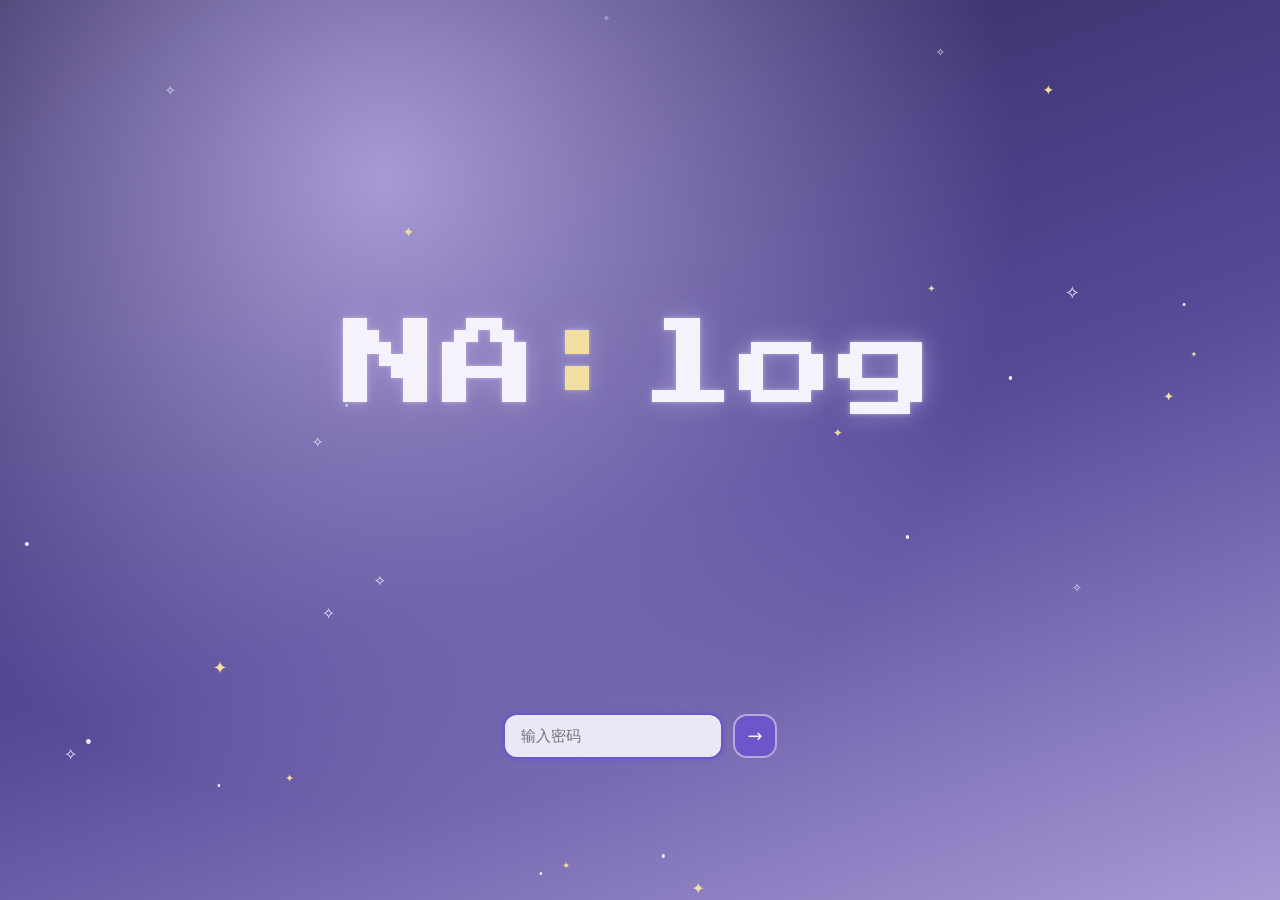
<file: index.html>
<!DOCTYPE html>
<html lang="zh-CN">
<head>
<meta charset="UTF-8">
<meta name="viewport" content="width=device-width, initial-scale=1.0">
<title>NA:log</title>
<link rel="stylesheet" href="css/base.css">
<link rel="stylesheet" href="css/login.css">
</head>
<body class="y2k-bg">

  <div id="sparkle-layer"></div>

  <main id="login-screen" class="login-screen">
    <div class="logo-area">
      <div class="logo">
        <span class="logo-text">NA<span class="logo-colon">:</span>log</span>
      </div>
    </div>

    <div class="form-area">
      <form id="login-form" class="login-form" autocomplete="off">
        <input
          id="password-input"
          class="password-input"
          type="password"
          placeholder="输入密码"
          autocomplete="off"
          autofocus
        >
        <button id="submit-btn" class="submit-btn" type="submit" aria-label="进入">→</button>
      </form>

      <p id="login-error" class="login-error">密码不对，再想想？</p>
    </div>
  </main>

  <div id="unlock-flash" class="unlock-flash"></div>

  <script src="js/sparkle.js"></script>
  <script src="js/crypto.js"></script>
  <script src="js/auth.js"></script>
  <script src="js/login.js"></script>
</body>
</html>
</file>
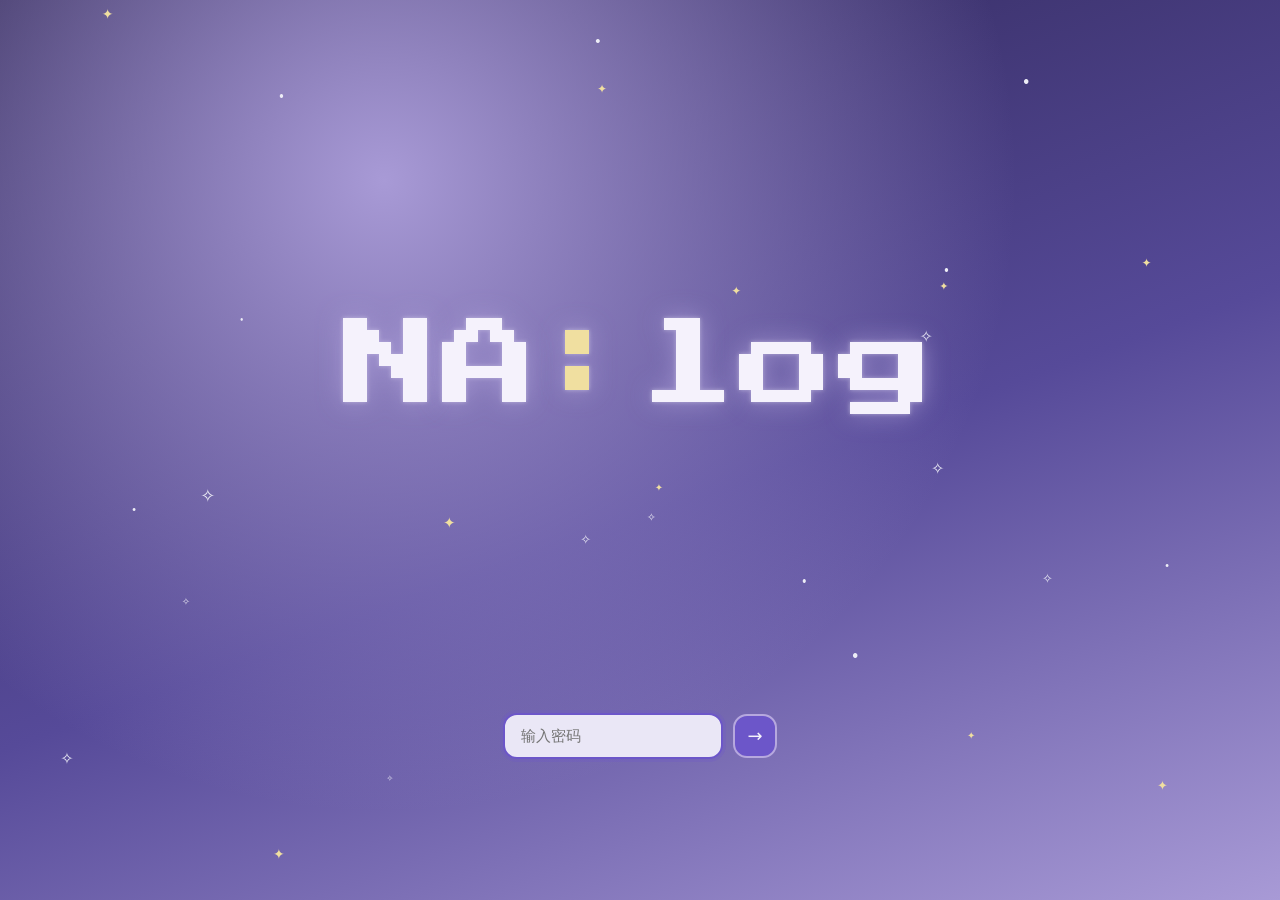
<file: desktop.html>
<!DOCTYPE html>
<html lang="zh-CN">
<head>
<meta charset="UTF-8">
<meta name="viewport" content="width=device-width, initial-scale=1.0">
<title>NA:log</title>
<link rel="stylesheet" href="css/base.css">
<link rel="stylesheet" href="css/desktop.css">
</head>
<body class="y2k-bg">

  <div id="sparkle-layer"></div>

  <main class="desktop-frame">
    <header class="desktop-header">
      <span class="desktop-title">NA<span class="logo-colon">:</span>log</span>
    </header>

    <div class="app-grid">

      <a class="app-icon" href="logs.html">
        <span class="app-tile tile-logs">
          <svg viewBox="0 0 16 16" class="app-svg">
            <rect x="2" y="3" width="12" height="8" rx="1" fill="currentColor"/>
            <rect x="4" y="12" width="3" height="2" fill="currentColor"/>
            <rect x="4" y="5" width="8" height="1.5" fill="#fff" opacity="0.6"/>
            <rect x="4" y="7.5" width="6" height="1.5" fill="#fff" opacity="0.6"/>
          </svg>
        </span>
        <span class="app-label">Logs</span>
      </a>

      <a class="app-icon" href="likes.html">
        <span class="app-tile tile-likes">
          <svg viewBox="0 0 16 16" class="app-svg">
            <path d="M8 13 2 8a3 3 0 0 1 5-3l1 1 1-1a3 3 0 0 1 5 3z" fill="currentColor"/>
          </svg>
        </span>
        <span class="app-label">Likes</span>
      </a>

      <a class="app-icon" href="import.html">
        <span class="app-tile tile-import">
          <svg viewBox="0 0 16 16" class="app-svg">
            <rect x="2" y="11" width="12" height="2" fill="currentColor"/>
            <rect x="7" y="2" width="2" height="6" fill="currentColor"/>
            <rect x="4.5" y="6.5" width="7" height="2" fill="currentColor" transform="rotate(45 8 7.5)"/>
            <rect x="4.5" y="6.5" width="7" height="2" fill="currentColor" transform="rotate(-45 8 7.5)"/>
          </svg>
        </span>
        <span class="app-label">Import</span>
      </a>

      <span class="app-icon disabled" aria-disabled="true">
        <span class="app-tile tile-placeholder">
          <svg viewBox="0 0 16 16" class="app-svg">
            <path d="M2 9 Q5 5 8 9 T14 9" stroke="currentColor" stroke-width="1.6" fill="none"/>
          </svg>
        </span>
        <span class="app-label">River</span>
      </span>

      <span class="app-icon disabled" aria-disabled="true">
        <span class="app-tile tile-placeholder">
          <svg viewBox="0 0 16 16" class="app-svg">
            <rect x="3" y="9" width="2" height="5" fill="currentColor"/>
            <rect x="7" y="5" width="2" height="9" fill="currentColor"/>
            <rect x="11" y="2" width="2" height="12" fill="currentColor"/>
          </svg>
        </span>
        <span class="app-label">Counts</span>
      </span>

      <span class="app-icon disabled" aria-disabled="true">
        <span class="app-tile tile-placeholder">
          <svg viewBox="0 0 16 16" class="app-svg">
            <path d="M8 1 10 6 15 6.5 11 10 12 15 8 12.3 4 15 5 10 1 6.5 6 6Z" fill="currentColor"/>
          </svg>
        </span>
        <span class="app-label">Stars</span>
      </span>

      <span class="app-icon disabled" aria-disabled="true">
        <span class="app-tile tile-placeholder">
          <svg viewBox="0 0 16 16" class="app-svg">
            <circle cx="8" cy="8" r="2.4" fill="none" stroke="currentColor" stroke-width="1.6"/>
            <rect x="7.2" y="1" width="1.6" height="2.4" fill="currentColor"/>
            <rect x="7.2" y="12.6" width="1.6" height="2.4" fill="currentColor"/>
            <rect x="1" y="7.2" width="2.4" height="1.6" fill="currentColor"/>
            <rect x="12.6" y="7.2" width="2.4" height="1.6" fill="currentColor"/>
          </svg>
        </span>
        <span class="app-label">Setting</span>
      </span>

    </div>
  </main>

  <script src="js/sparkle.js"></script>
  <script src="js/crypto.js"></script>
  <script src="js/auth.js"></script>
  <script src="js/desktop.js"></script>
</body>
</html>
</file>
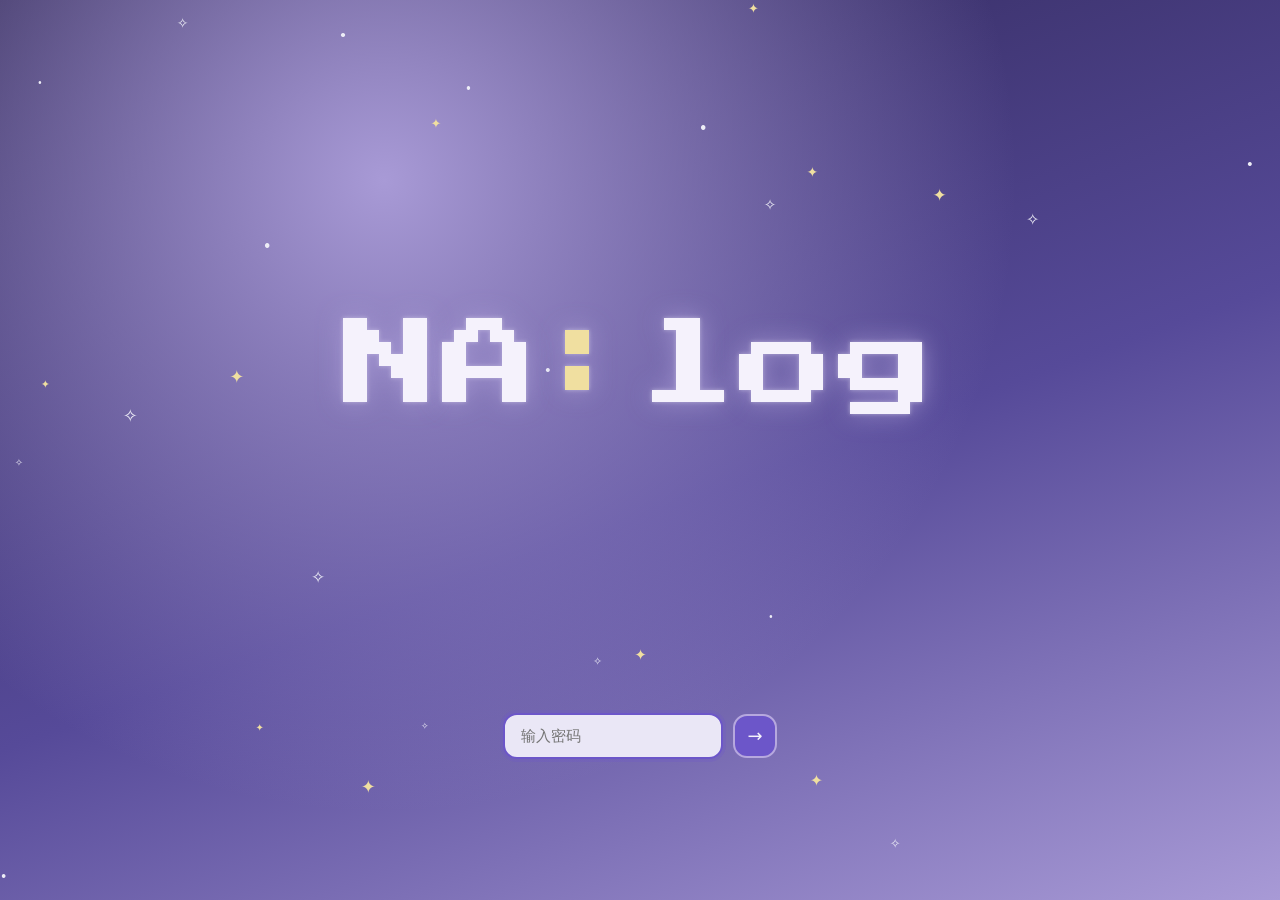
<file: import.html>
<!DOCTYPE html>
<html lang="zh-CN">
<head>
<meta charset="UTF-8">
<meta name="viewport" content="width=device-width, initial-scale=1.0">
<title>Import · NA:log</title>
<link rel="stylesheet" href="css/base.css">
<link rel="stylesheet" href="css/stub.css">
</head>
<body class="y2k-bg">
  <div id="sparkle-layer"></div>
  <main class="stub-frame">
    <span class="stub-title">Import</span>
    <p class="stub-note">导入工具正在搭建中，会在 P5 里实现文件上传 + 官方 JSON 解析 + 输出 nalog_data.json。</p>
    <a class="stub-back" href="desktop.html">← 返回桌面</a>
  </main>
  <script src="js/sparkle.js"></script>
  <script src="js/crypto.js"></script>
  <script src="js/auth.js"></script>
  <script src="js/desktop.js"></script>
</body>
</html>
</file>
<file: css/base.css>
/* NA:log — shared base styles, variables, fonts */

@import url('https://fonts.googleapis.com/css2?family=Press+Start+2P&family=Varela+Round&display=swap');

:root {
  /* page / surfaces */
  --bg-page: #F0EDF6;
  --bg-deep-1: #2B2350;
  --bg-deep-2: #564A99;
  --bg-deep-3: #A89AD6;

  /* bubbles */
  --bubble-coco: #E9DCF3;   /* 暖淡蓝丁香 */
  --bubble-anan: #D8D7EA;   /* 冷灰薰衣草 */

  /* ui */
  --ui-border: #B6A8DE;
  --ui-mid: #9886C9;
  --accent: #6C56C9;
  --accent-dark: #4F3DA0;

  /* decoration */
  --sparkle-silver: #EDEDF6;
  --sparkle-gold: #F0DFA0;

  /* text */
  --text-dark: #2E2A45;
  --text-light: #F5F2FC;
  --text-muted: #8A80AC;

  --font-pixel: 'Press Start 2P', monospace;
  --font-body: 'Varela Round', 'PingFang SC', 'Microsoft YaHei', system-ui, sans-serif;
}

* {
  box-sizing: border-box;
}

/* author display:flex/grid rules otherwise beat the UA [hidden]{display:none} rule */
[hidden] {
  display: none !important;
}

html, body {
  margin: 0;
  padding: 0;
  height: 100%;
  font-family: var(--font-body);
  color: var(--text-dark);
  -webkit-font-smoothing: antialiased;
}

button, input {
  font-family: inherit;
}

a {
  color: inherit;
  text-decoration: none;
}

/* Y2K deep blue-purple gradient backdrop used by login + desktop */
.y2k-bg {
  position: relative;
  min-height: 100vh;
  overflow: hidden;
  background: radial-gradient(circle at 30% 20%, var(--bg-deep-3), transparent 55%),
              linear-gradient(160deg, var(--bg-deep-1) 0%, var(--bg-deep-2) 55%, var(--bg-deep-3) 100%);
}

#sparkle-layer {
  position: absolute;
  inset: 0;
  pointer-events: none;
  z-index: 0;
}

.sparkle {
  position: absolute;
  font-size: 12px;
  color: var(--sparkle-silver);
  animation: sparkle-twinkle 2.6s ease-in-out infinite;
  user-select: none;
}

.sparkle.gold {
  color: var(--sparkle-gold);
}

@keyframes sparkle-twinkle {
  0%, 100% { opacity: 0.15; transform: scale(0.8); }
  50% { opacity: 0.9; transform: scale(1.15); }
}

@media (prefers-reduced-motion: reduce) {
  .sparkle {
    animation: none;
    opacity: 0.5;
  }
}
</file>
<file: css/login.css>
.login-screen {
  position: relative;
  z-index: 1;
  min-height: 100vh;
  display: flex;
  flex-direction: column;
  align-items: center;
  padding: 24px;
  transition: opacity 0.5s ease, transform 0.5s ease;
}

.logo-area {
  flex: 1;
  width: 100%;
  display: flex;
  align-items: center;
  justify-content: center;
}

.logo {
  text-align: center;
}

.form-area {
  width: 100%;
  display: flex;
  flex-direction: column;
  align-items: center;
  gap: 14px;
  padding-bottom: 10vh;
}

.logo-text {
  font-family: var(--font-pixel);
  font-size: clamp(40px, 13vw, 96px);
  color: var(--text-light);
  letter-spacing: 3px;
  text-shadow: 0 0 24px rgba(168, 154, 214, 0.8), 0 0 4px rgba(255, 255, 255, 0.5);
}

.logo-colon {
  color: var(--sparkle-gold);
}

.login-form {
  display: flex;
  align-items: center;
  gap: 10px;
}

.password-input {
  width: 220px;
  padding: 12px 16px;
  border-radius: 14px;
  border: 2px solid var(--ui-border);
  background: rgba(245, 242, 252, 0.92);
  color: var(--text-dark);
  font-size: 15px;
  outline: none;
  transition: border-color 0.2s ease, box-shadow 0.2s ease;
}

.password-input:focus {
  border-color: var(--accent);
  box-shadow: 0 0 0 3px rgba(108, 86, 201, 0.25);
}

.submit-btn {
  width: 44px;
  height: 44px;
  border-radius: 14px;
  border: 2px solid var(--ui-border);
  background: var(--accent);
  color: var(--text-light);
  font-size: 18px;
  cursor: pointer;
  transition: background 0.2s ease, transform 0.15s ease;
}

.submit-btn:hover {
  background: var(--accent-dark);
  transform: translateX(2px);
}

.submit-btn:active {
  transform: translateX(2px) scale(0.94);
}

.login-error {
  font-size: 13px;
  color: var(--sparkle-gold);
  opacity: 0;
  height: 13px;
  margin: 0;
  transition: opacity 0.2s ease;
}

.login-error.show {
  opacity: 1;
}

/* wrong password shake */
.login-screen.shake {
  animation: login-shake 0.4s ease;
}

@keyframes login-shake {
  0%, 100% { transform: translateX(0); }
  20% { transform: translateX(-10px); }
  40% { transform: translateX(8px); }
  60% { transform: translateX(-6px); }
  80% { transform: translateX(4px); }
}

/* unlock transition on success */
.login-screen.unlocking {
  opacity: 0;
  transform: scale(0.92);
}

.unlock-flash {
  position: fixed;
  inset: 0;
  background: var(--text-light);
  opacity: 0;
  pointer-events: none;
  z-index: 5;
}

.unlock-flash.flash {
  animation: unlock-flash 0.65s ease forwards;
}

@keyframes unlock-flash {
  0% { opacity: 0; }
  55% { opacity: 0.85; }
  100% { opacity: 0; }
}
</file>
<file: css/desktop.css>
.desktop-frame {
  position: relative;
  z-index: 1;
  width: min(92vw, 680px);
  margin: 0 auto;
  min-height: 100vh;
  padding: 32px 24px 48px;
  display: flex;
  flex-direction: column;
  justify-content: center;
  gap: clamp(28px, 6vh, 48px);
}

.desktop-header {
  text-align: center;
}

.desktop-title {
  font-family: var(--font-pixel);
  font-size: clamp(20px, 3.6vw, 30px);
  color: var(--text-light);
  letter-spacing: 1px;
  text-shadow: 0 0 10px rgba(168, 154, 214, 0.7);
}

.app-grid {
  display: grid;
  grid-template-columns: repeat(4, 1fr);
  gap: clamp(20px, 3vw, 32px) clamp(12px, 2.5vw, 24px);
}

.app-icon {
  display: flex;
  flex-direction: column;
  align-items: center;
  gap: 8px;
  cursor: pointer;
}

.app-tile {
  width: clamp(56px, 11vw, 84px);
  height: clamp(56px, 11vw, 84px);
  border-radius: 16px;
  display: flex;
  align-items: center;
  justify-content: center;
  border: 2px solid var(--ui-border);
  box-shadow: 0 2px 0 rgba(0, 0, 0, 0.08), inset 0 0 0 1px rgba(255, 255, 255, 0.25);
  transition: transform 0.15s ease, box-shadow 0.15s ease;
}

.app-svg {
  width: clamp(26px, 5vw, 38px);
  height: clamp(26px, 5vw, 38px);
  color: var(--text-light);
}

.app-icon:hover .app-tile {
  transform: translateY(-3px);
  box-shadow: 0 6px 10px rgba(43, 35, 80, 0.35), inset 0 0 0 1px rgba(255, 255, 255, 0.3);
}

.app-icon:active .app-tile {
  transform: translateY(-1px) scale(0.96);
}

.tile-logs { background: linear-gradient(145deg, var(--bubble-coco), var(--ui-mid)); }
.tile-likes { background: linear-gradient(145deg, #F0C9D6, var(--accent)); }
.tile-import { background: linear-gradient(145deg, var(--bubble-anan), var(--accent-dark)); }

.app-label {
  font-size: clamp(12px, 1.6vw, 15px);
  color: var(--text-light);
  letter-spacing: 0.4px;
  text-shadow: 0 1px 3px rgba(20, 16, 40, 0.5);
}

/* placeholder icons — v2, not clickable */
.app-icon.disabled {
  cursor: not-allowed;
}

.tile-placeholder {
  background: rgba(255, 255, 255, 0.08);
  border-color: rgba(182, 168, 222, 0.35);
}

.tile-placeholder .app-svg {
  color: rgba(245, 242, 252, 0.35);
}

.app-icon.disabled .app-label {
  color: rgba(245, 242, 252, 0.5);
  text-shadow: 0 1px 3px rgba(20, 16, 40, 0.6);
}

.app-icon.disabled:hover .app-tile {
  transform: none;
  box-shadow: 0 2px 0 rgba(0, 0, 0, 0.08), inset 0 0 0 1px rgba(255, 255, 255, 0.25);
}
</file>
<file: css/stub.css>
.stub-frame {
  position: relative;
  z-index: 1;
  max-width: 460px;
  margin: 0 auto;
  min-height: 100vh;
  padding: 32px 24px;
  display: flex;
  flex-direction: column;
  align-items: center;
  justify-content: center;
  gap: 18px;
  text-align: center;
}

.stub-title {
  font-family: var(--font-pixel);
  font-size: 20px;
  color: var(--text-light);
  letter-spacing: 1px;
}

.stub-note {
  font-size: 14px;
  color: var(--text-muted);
  max-width: 280px;
  line-height: 1.6;
}

.stub-back {
  margin-top: 8px;
  padding: 10px 20px;
  border-radius: 14px;
  border: 2px solid var(--ui-border);
  background: var(--accent);
  color: var(--text-light);
  font-size: 13px;
}

.stub-back:hover {
  background: var(--accent-dark);
}
</file>
